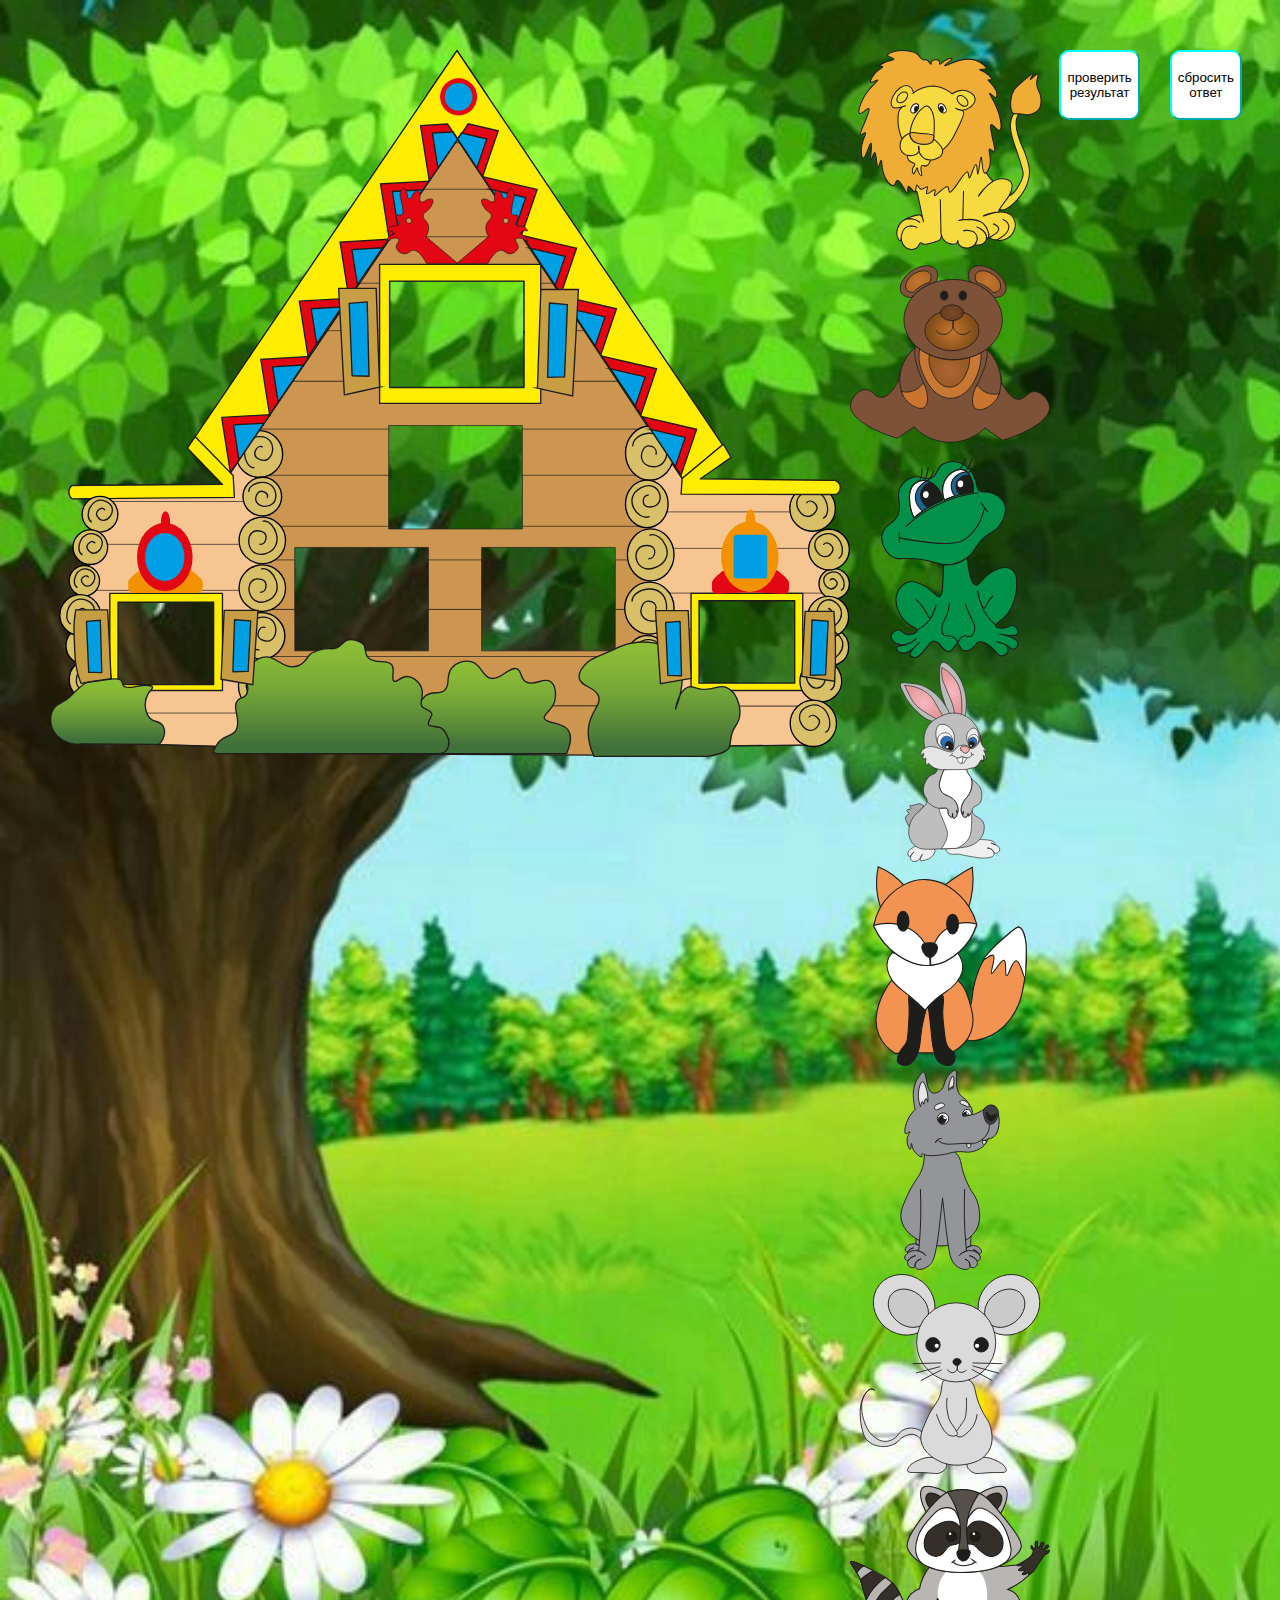
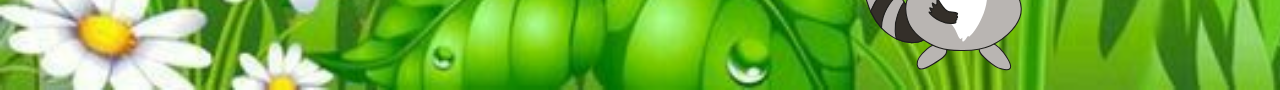
<file: index.html>
<!DOCTYPE html>
<html lang="en">

<head>
    <meta charset="UTF-8">
    <meta name="viewport" content="width=device-width, initial-scale=1.0">
    <title>теремок</title>
    <link rel="stylesheet" href="./styles/style.css">
</head>

<body>

    <div class="left">

        <div class="teremok">
            <div class="placeholder window window1"></div>
            <div class="placeholder window window2"></div>
            <div class="placeholder window window3"></div>
            <div class="placeholder window window4"></div>
            <div class="placeholder window window5"></div>
            <div class="placeholder window window6"></div>
            <img src="./img/теремок.svg" id="gate" class="droppable">
        </div>
    </div>
    <div class="right">
        <div class="placeholder main">
            <div class="lion">
                <img src="./img/Ресурс 8.svg" alt="" class="draggable incorrect">
            </div>
            <div class="bear">
                <img src="./img/Ресурс 1.svg" alt="" class="draggable correct">
            </div>
            <div class="frog">
                <img src="./img/Ресурс 2.svg" alt="" class="draggable correct">
            </div>
            <div class="rabbit">
                <img src="./img/Ресурс 3.svg" alt="" class="draggable correct">
            </div>
            <div class="fox">
                <img src="./img/Ресурс 4.svg" alt="" class="draggable correct">
            </div>
            <div class="wolf">
                <img src="./img/Ресурс 5.svg" alt="" class="draggable correct">
            </div>
            <div class="mouse">
                <img src="./img/Ресурс 6.svg" alt="" class="draggable correct">
            </div>
            <div class="enot">
                <img src="./img/Ресурс 7.svg" alt="" class="draggable incorrect">
            </div>
            
        </div>
    </div>
    <button onclick="checkResult()">проверить результат</button>
    <button onclick="window.location.reload()">сбросить ответ</button>
    <script src="js.js"></script>
</body>

</html>
</file>
<file: styles/style.css>
.draggable {
    width: 200px;
    height: 200px;
}

#gate {
    width: 800px;
    pointer-events: none;
}

body {
    display: flex;
    margin-left: 50px;
    margin-top: 50px;
    background-image: url(../img/фон1.jpg);
    background-repeat: no-repeat;
    background-size: cover;
}

.right {
    display: flex;
    flex-wrap: wrap;
}

.left {
    z-index: 2;
}

.teremok {
    position: relative;
}

.placeholder {
    display: flex;
    flex-wrap: wrap;
}

.window {
    width: 200px;
    height: 170px;
    overflow: hidden;
    position: absolute;
}

.window1 {
    top: 235px;
    left: 320px;
}

.window2 {
    top: 550px;
    left: 30px;
}

.window3 {
    top: 534px;
    left: 615px;
}

.window4 {
    top: 500px;
    left: 420px;
}

.window5 {
    top: 495px;
    left: 230px;
}

.window6 {
    top: 380px;
    left: 315px;
}

.window .draggable {
    width: 180px;
    height: 100px;
}

button {
    height: 70px;
    width: 150px;
    margin-right: 30px;
    background-color: white;
    border-color: aqua;
    border-radius: 10px;
}



/*  
.item,
.placeholder {
  box-sizing: border-box;
  max-width: 250px;
  min-height: 40px;
  margin: 5px;
}

.placeholder {
  display: flex;
  border: 2px solid green;
}

.item {
  border: 3px solid red;
  width: 40px;
} */
</file>
